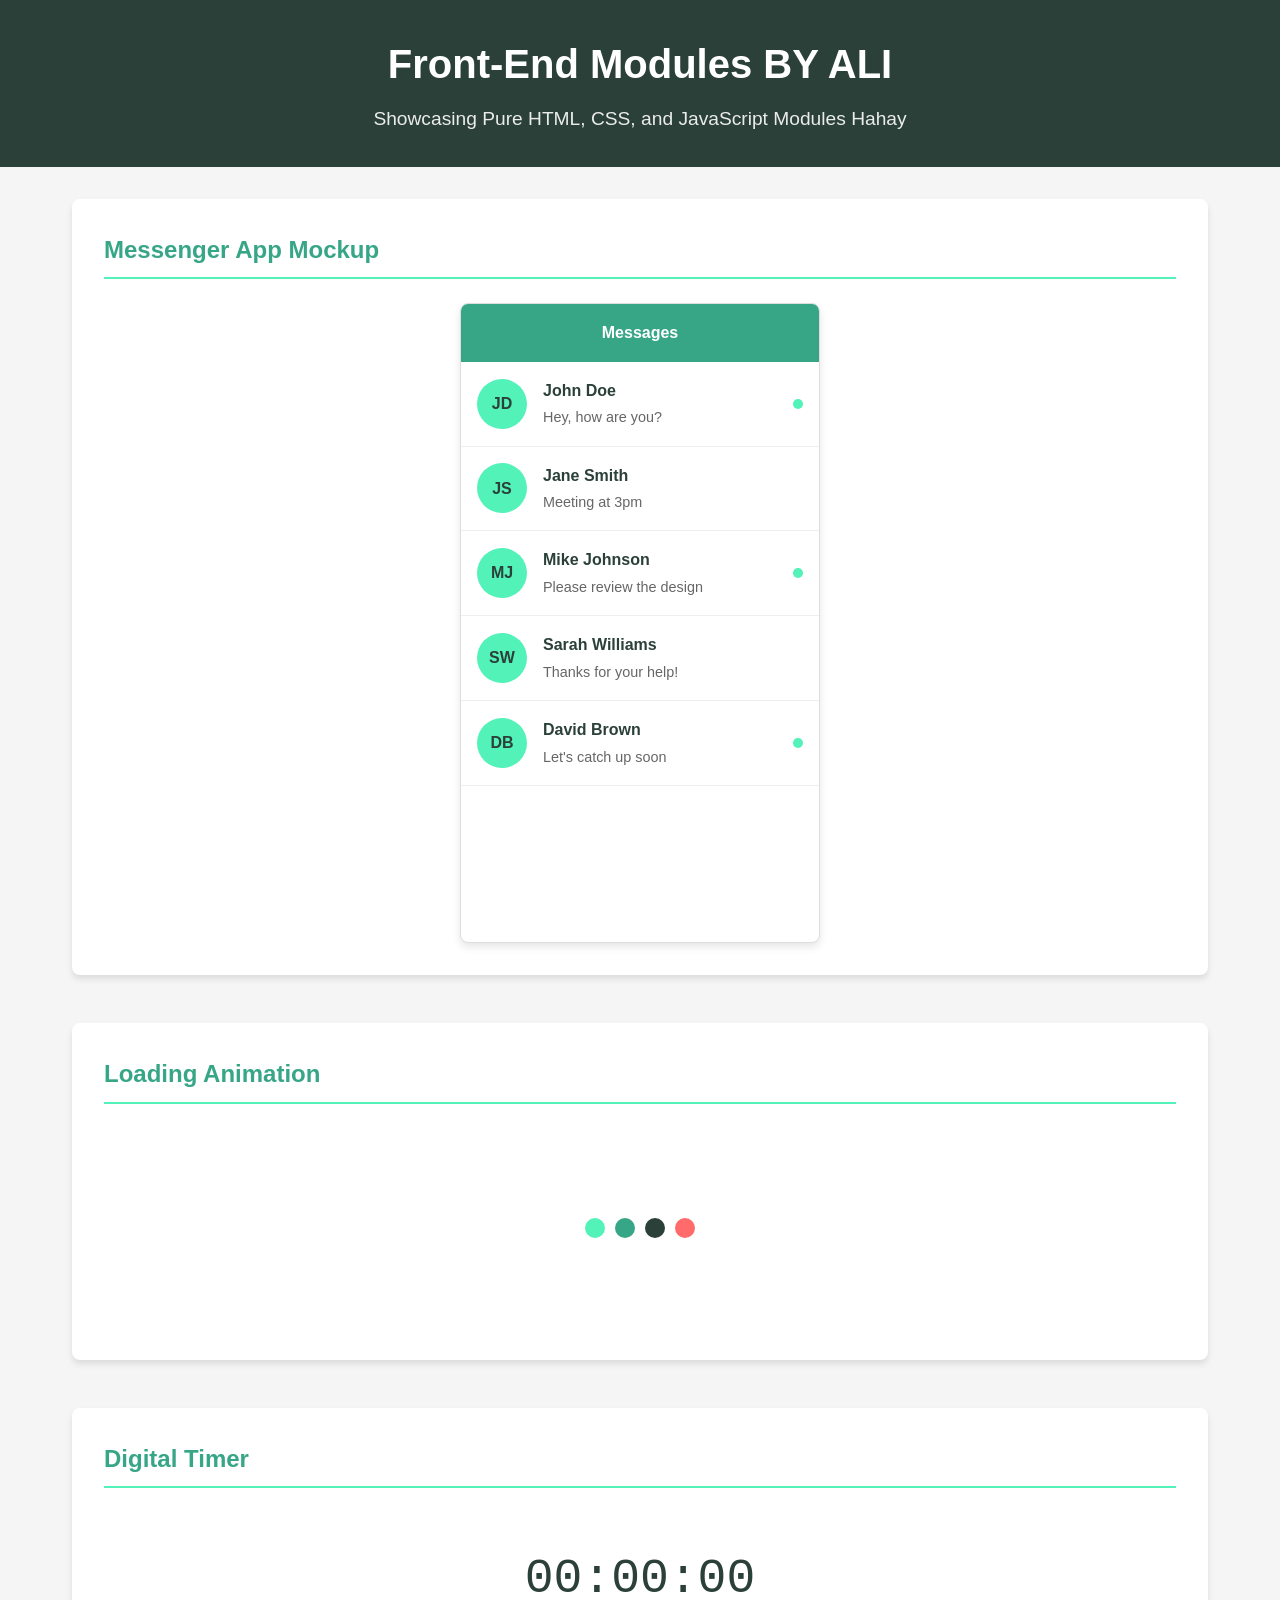
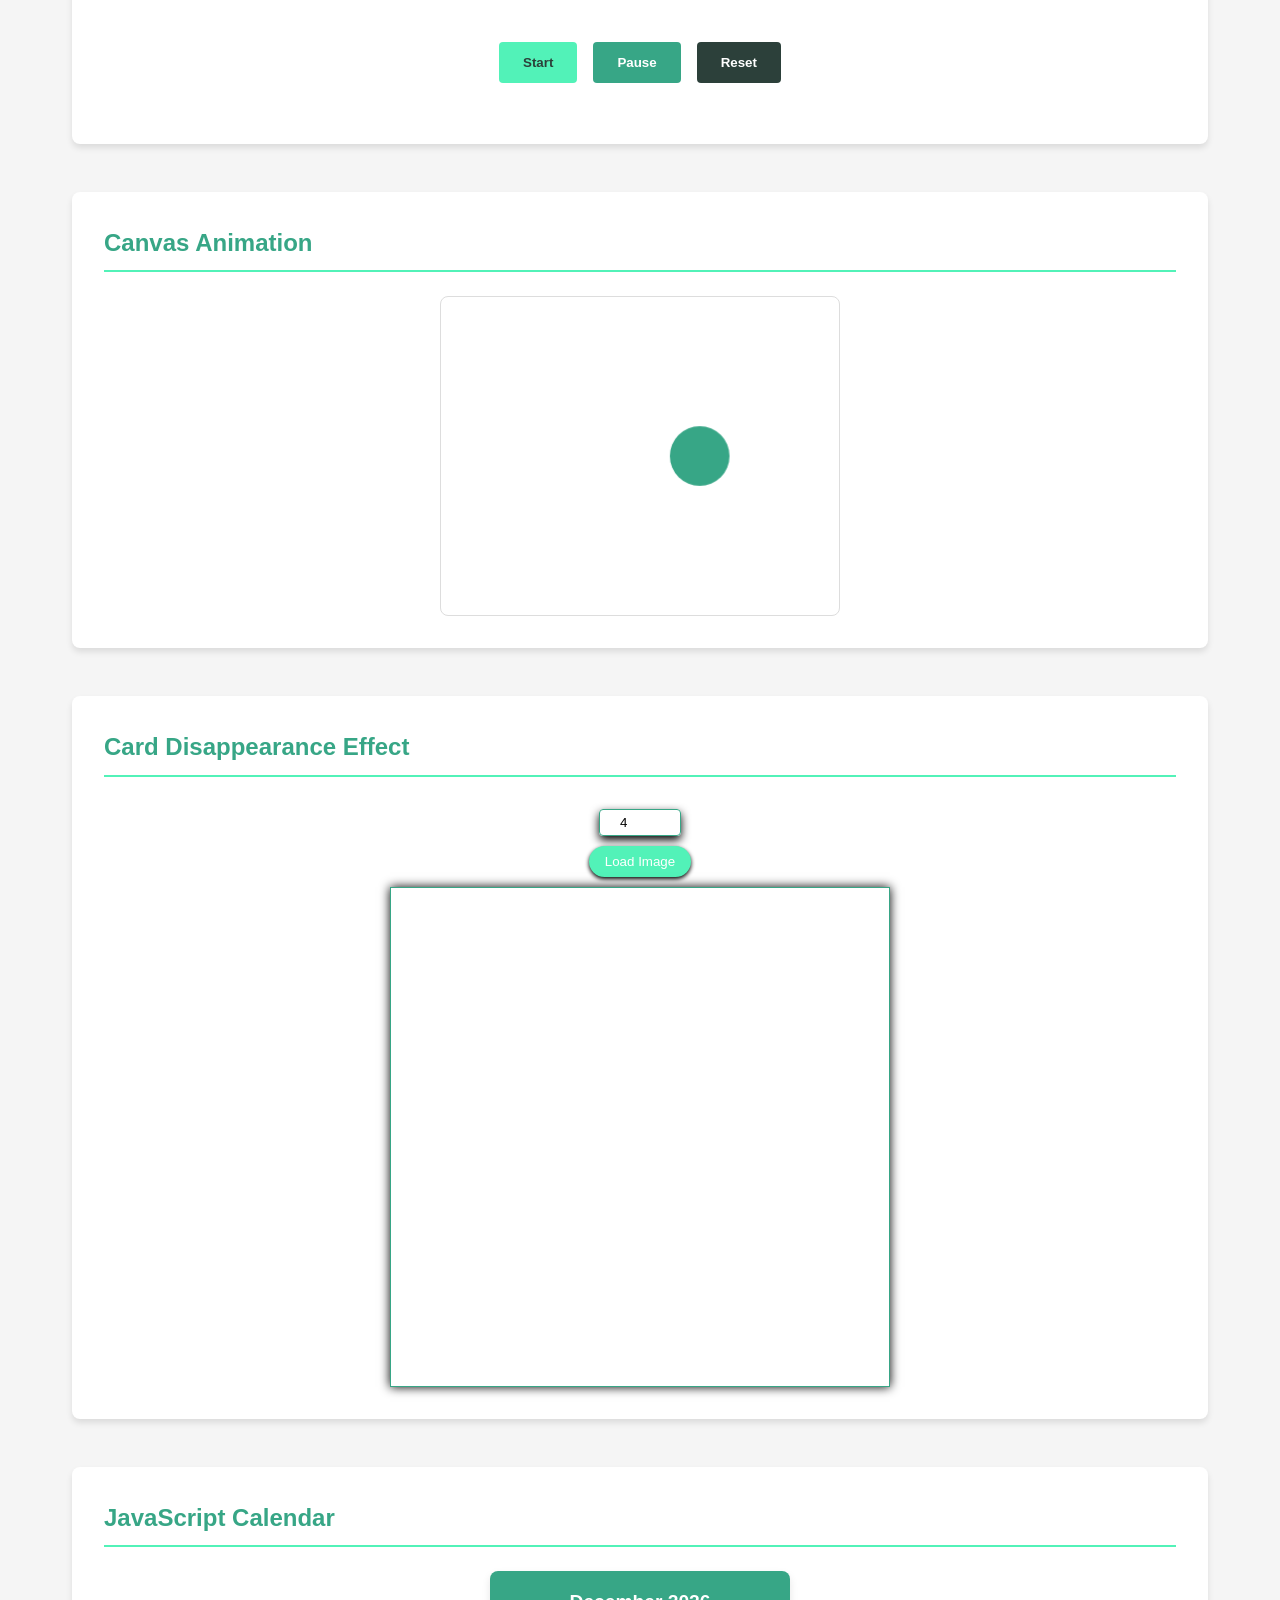
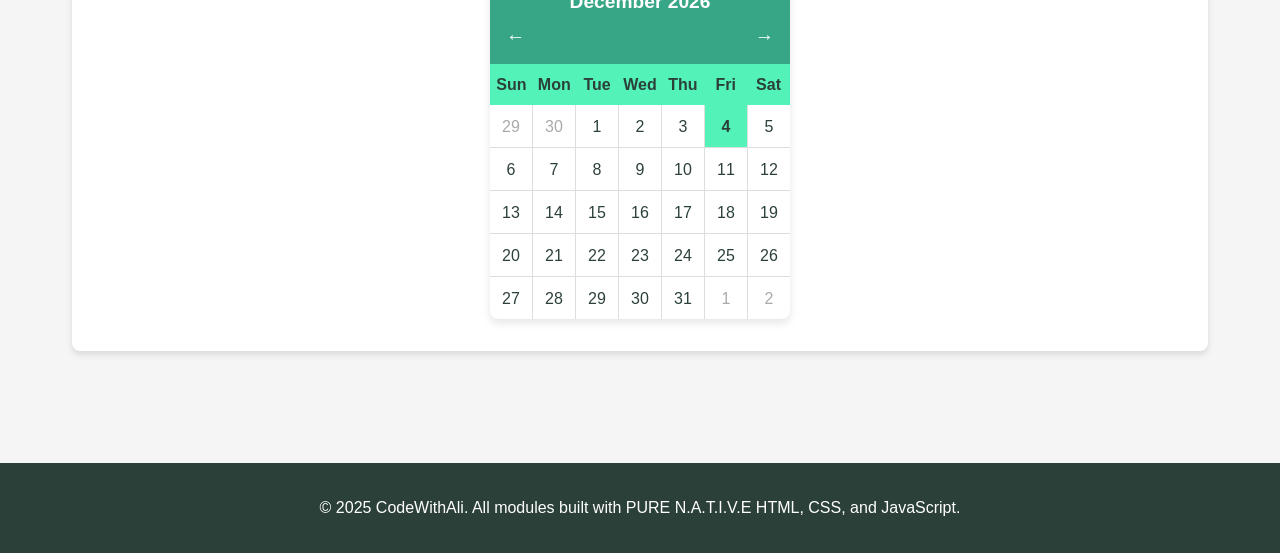
<file: index.html>
<!DOCTYPE html>
<html lang="en">

<head>
    <meta charset="UTF-8">
    <meta name="viewport" content="width=device-width, initial-scale=1.0">
    <title>Front-End LKS MODULES</title>
    <link rel="stylesheet" href="style.css">
</head>

<body>
    <header>
        <h1>Front-End Modules BY ALI</h1>
        <p class="subtitle">Showcasing Pure HTML, CSS, and JavaScript Modules Hahay</p>
    </header>

    <div class="container">
        <section>
            <h2>Messenger App Mockup</h2>
            <div class="messenger-container">
                <div class="messenger">
                    <div class="messenger-header">Messages</div>
                    <div class="dialogs-list" id="dialogsList">
                        <!-- Dialog items will be added here by JavaScript -->
                    </div>
                    <div class="chat-view" id="chatView">
                        <div class="chat-header">
                            <button class="back-button" id="backButton">←</button>
                            <div id="chatUserName">John Doe</div>
                            <div style="width: 24px;"></div> <!-- Spacer for alignment -->
                        </div>
                        <div class="chat-messages" id="chatMessages">
                            <!-- Chat messages will be added here by JavaScript -->
                        </div>
                        <div class="chat-input">
                            <input type="text" placeholder="Type a message..." id="messageInput">
                            <button id="sendButton">→</button>
                        </div>
                    </div>
                </div>
            </div>
        </section>

        <section>
            <h2>Loading Animation</h2>
            <div class="loading-container">
                <div class="loading-animation">
                    <div class="loading-dot dot-1"></div>
                    <div class="loading-dot dot-2"></div>
                    <div class="loading-dot dot-3"></div>
                    <div class="loading-dot dot-4"></div>
                </div>
            </div>
        </section>

        <section>
            <h2>Digital Timer</h2>
            <div class="timer-container">
                <div class="timer-display" id="timerDisplay">00:00:00</div>
                <div class="timer-controls">
                    <button class="timer-btn start-btn" id="startBtn">Start</button>
                    <button class="timer-btn pause-btn" id="pauseBtn">Pause</button>
                    <button class="timer-btn reset-btn" id="resetBtn">Reset</button>
                </div>
            </div>
        </section>

        <section>
            <h2>Canvas Animation</h2>
            <div class="canvas-container">
                <canvas id="animation-canvas" width="400" height="320"></canvas>
            </div>
        </section>

        <section>
            <h2>Card Disappearance Effect</h2>
            <div class="transition-container">
                <div class="controls">
                    <input type="number" id="gridSize" min="2" max="10" value="4" placeholder="Input gridSize(N)">
                    <button id="loadImage">Load Image</button>
                    <input type="file" id="imageUpload" accept="image/*" hidden>
                    <div id="imageContainer"></div>
                </div>
            </div>
        </section>

        <section>
            <h2>JavaScript Calendar</h2>
            <div class="calendar-container">
                <div class="calendar">
                    <div class="calendar-header">
                        <div class="calendar-month-year" id="calendarMonthYear"></div>
                        <div class="calendar-nav">
                            <button id="prevMonthBtn">←</button>
                            <button id="nextMonthBtn">→</button>
                        </div>
                    </div>
                    <div class="calendar-weekdays">
                        <div>Sun</div>
                        <div>Mon</div>
                        <div>Tue</div>
                        <div>Wed</div>
                        <div>Thu</div>
                        <div>Fri</div>
                        <div>Sat</div>
                    </div>
                    <div class="calendar-days" id="calendarDays">
                        <!-- Calendar days will be generated here -->
                    </div>
                </div>
            </div>
        </section>
    </div>

    <footer>
        <p>© 2025 CodeWithAli. All modules built with PURE N.A.T.I.V.E HTML, CSS, and JavaScript.</p>
    </footer>

    <script src="script.js"></script>
</body>

</html>
</file>
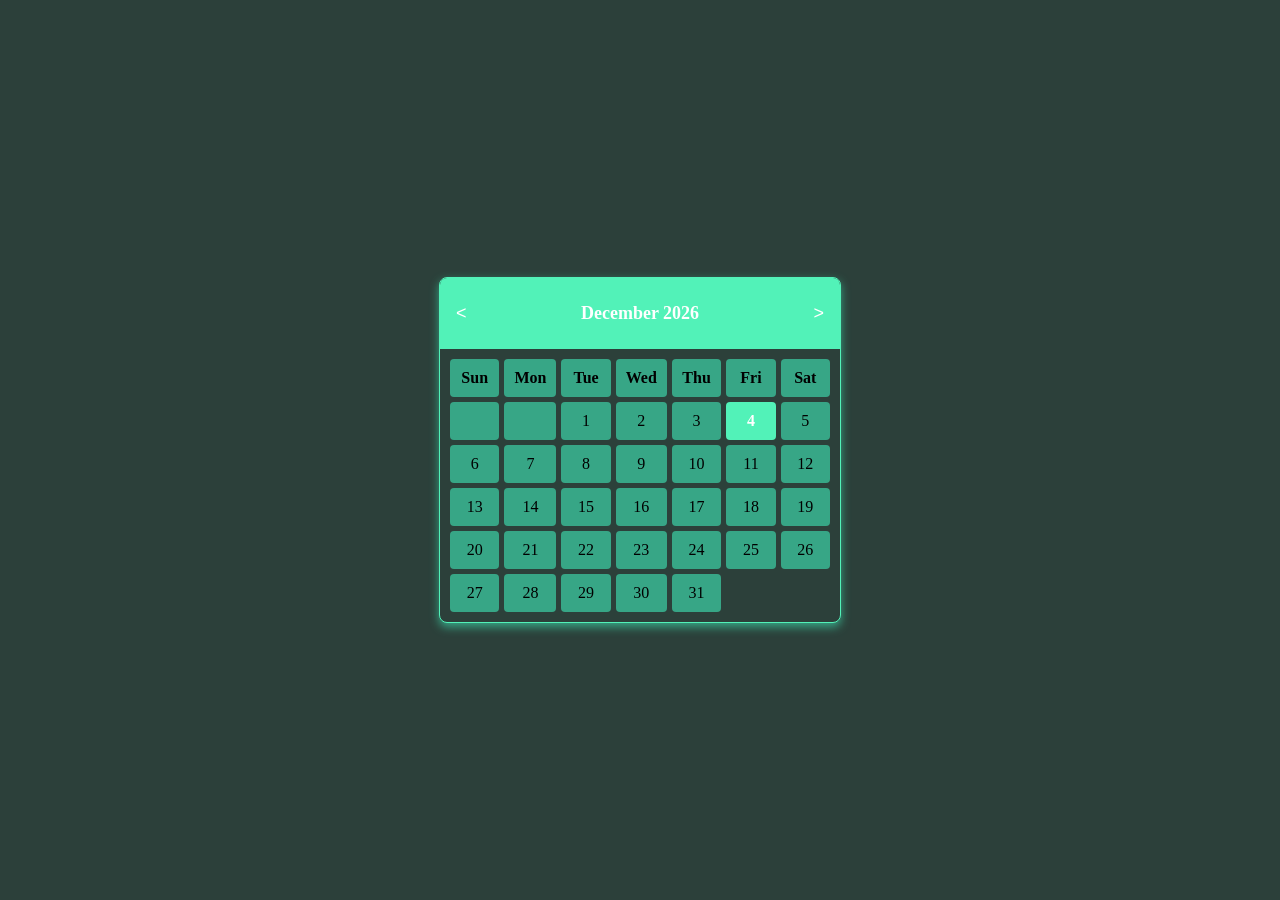
<file: components/calendar/index.html>
<!DOCTYPE html>
<html lang="en">
<head>
    <meta charset="UTF-8">
    <meta name="viewport" content="width=device-width, initial-scale=1.0">
    <title>Calendar</title>
    <link rel="stylesheet" href="style.css">
</head>
<body>
    <div class="container">
        <div class="cal-header">
            <button id="prevMonth">&lt;</button>
            <h2 id="monthYear"></h2>
            <button id="nextMonth">&gt;</button>
        </div>
        <div class="cal-grid" id="calGrid"></div>
    </div>


    <script src="script.js"></script>
</body>
</html>
</file>
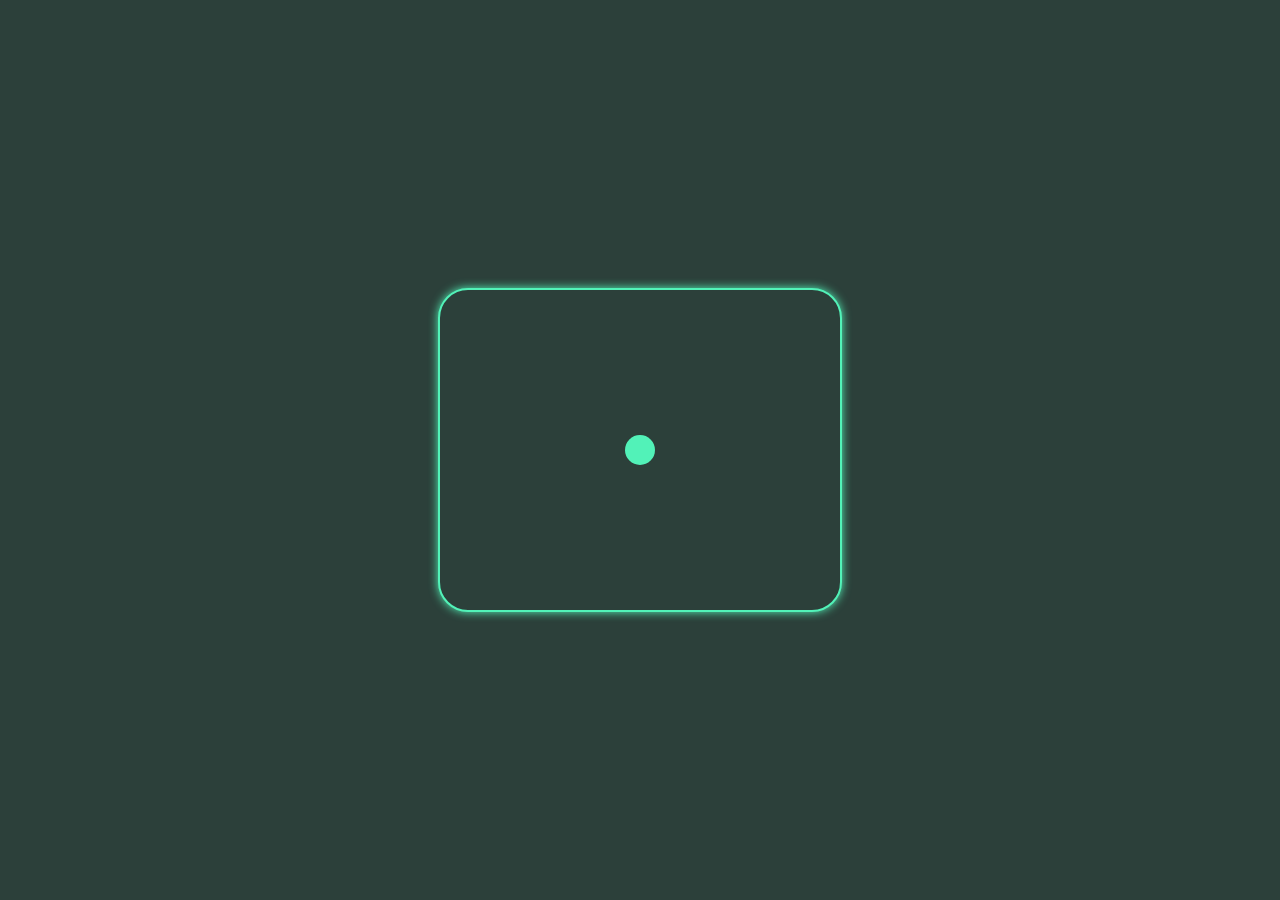
<file: components/canvas/index.html>
<!DOCTYPE html>
<html lang="en">
<head>
    <meta charset="UTF-8">
    <meta name="viewport" content="width=device-width, initial-scale=1.0">
    <title>Canvas Animation</title>
    <link rel="stylesheet" href="style.css">
</head>
<body>
    <div class="canvas">
        <div class="circle"></div>
    </div>
</body>
</html>
</file>
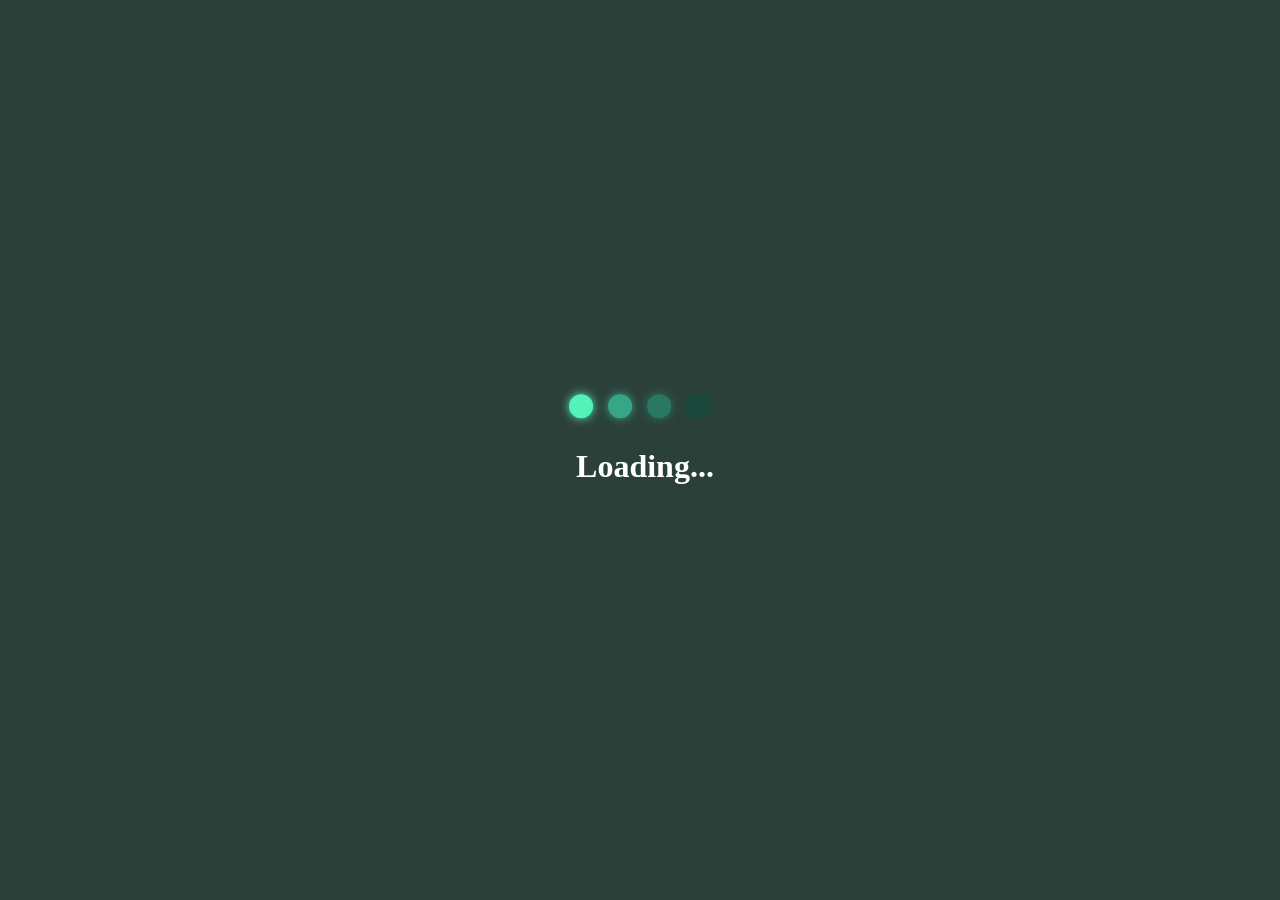
<file: components/loading/index.html>
<!DOCTYPE html>
<html lang="en">
<head>
    <meta charset="UTF-8">
    <meta name="viewport" content="width=device-width, initial-scale=1.0">
    <title>Loading screen</title>
    <link rel="stylesheet" href="style.css">
</head>
<body>
    <div class="Loader-container">
        <div id="Loader">
            <div class="dot"></div>
            <div class="dot"></div>
            <div class="dot"></div>
            <div class="dot"></div>
        </div>
        <h1 class="loader-text">Loading...</h1>
    </div>
</body>
</html>
</file>
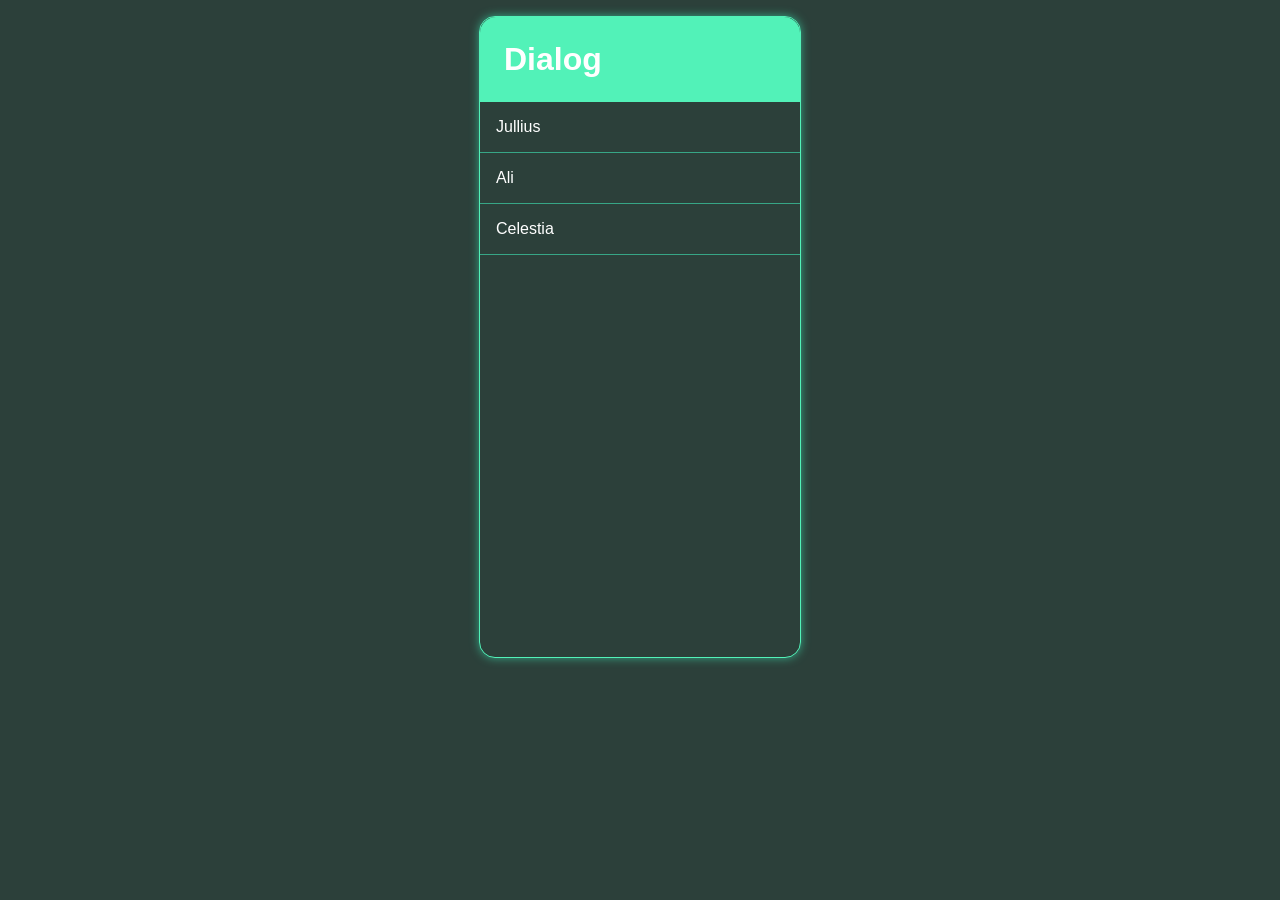
<file: components/messenger/index.html>
<!DOCTYPE html>
<html lang="en">

<head>
    <meta charset="UTF-8">
    <meta name="viewport" content="width=device-width, initial-scale=1.0">
    <title>Messenger App</title>
    <link rel="stylesheet" href="style.css">
</head>

<body>
    <div id="app">
        <!-- 1. Dialog Lists -->
        <div id="dialogList" class="screen">
            <div class="header">
                <h1>Dialog</h1>
            </div>
            <ul>
                <li onclick="openChat('Jullius')">Jullius</li>
                <li onclick="openChat('Ali')">Ali</li>
                <li onclick="openChat('Celestia')">Celestia</li>
            </ul>
        </div>

        <!-- 2. Chat Views -->
        <div id="chatView" class="screen">
            <div class="header">
                <button onclick="goBack()">&lt;</button>
                <h1 id="chat-user"></h1>
            </div>
            <div class="chat-messages">
                <div class="message received">Hello!</div>
                <div class="message sent">Hi! How are you?</div>
            </div>
            <div class="chat-input">
                <input type="text" id="chatInput" placeholder="Type here...">
                <button onclick="sendMsg()">Send</button>
            </div>
        </div>

    </div>
    
    <script src="script.js"></script>
</body>

</html>
</file>
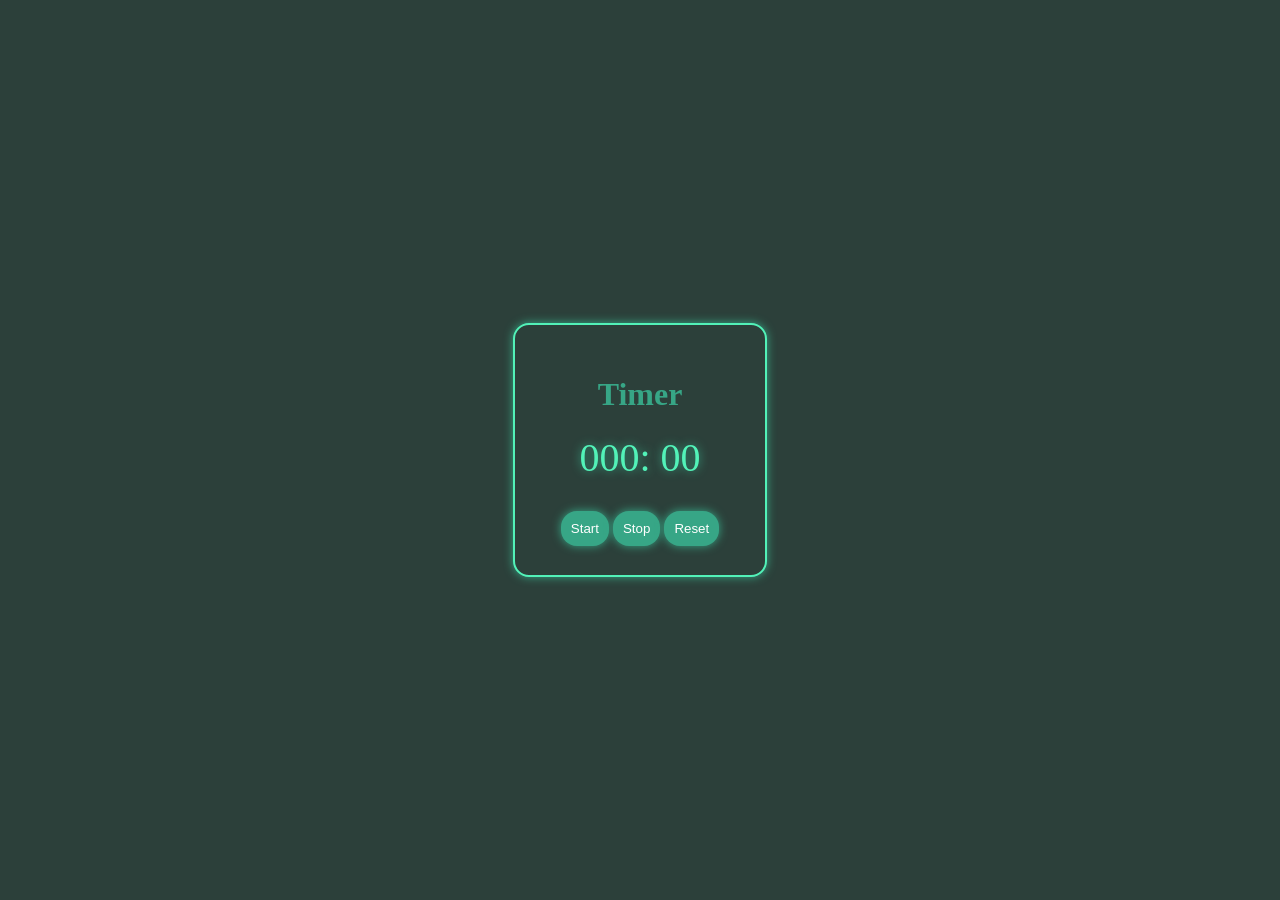
<file: components/timer/index.html>
<!DOCTYPE html>
<html lang="en">
<head>
    <meta charset="UTF-8">
    <meta name="viewport" content="width=device-width, initial-scale=1.0">
    <title>Timer</title>
    <link rel="stylesheet" href="style.css">
</head>
<body>
    <div class="timer-container">
        <h1>Timer</h1>
        <div id="timerDisplay">000:&nbsp;00</div>
        <div class="timerControls">
            <button id="start">Start</button>
            <button id="stop">Stop</button>
            <button id="reset">Reset</button>
        </div>
    </div>

    <script src="script.js"></script>
</body>
</html>
</file>
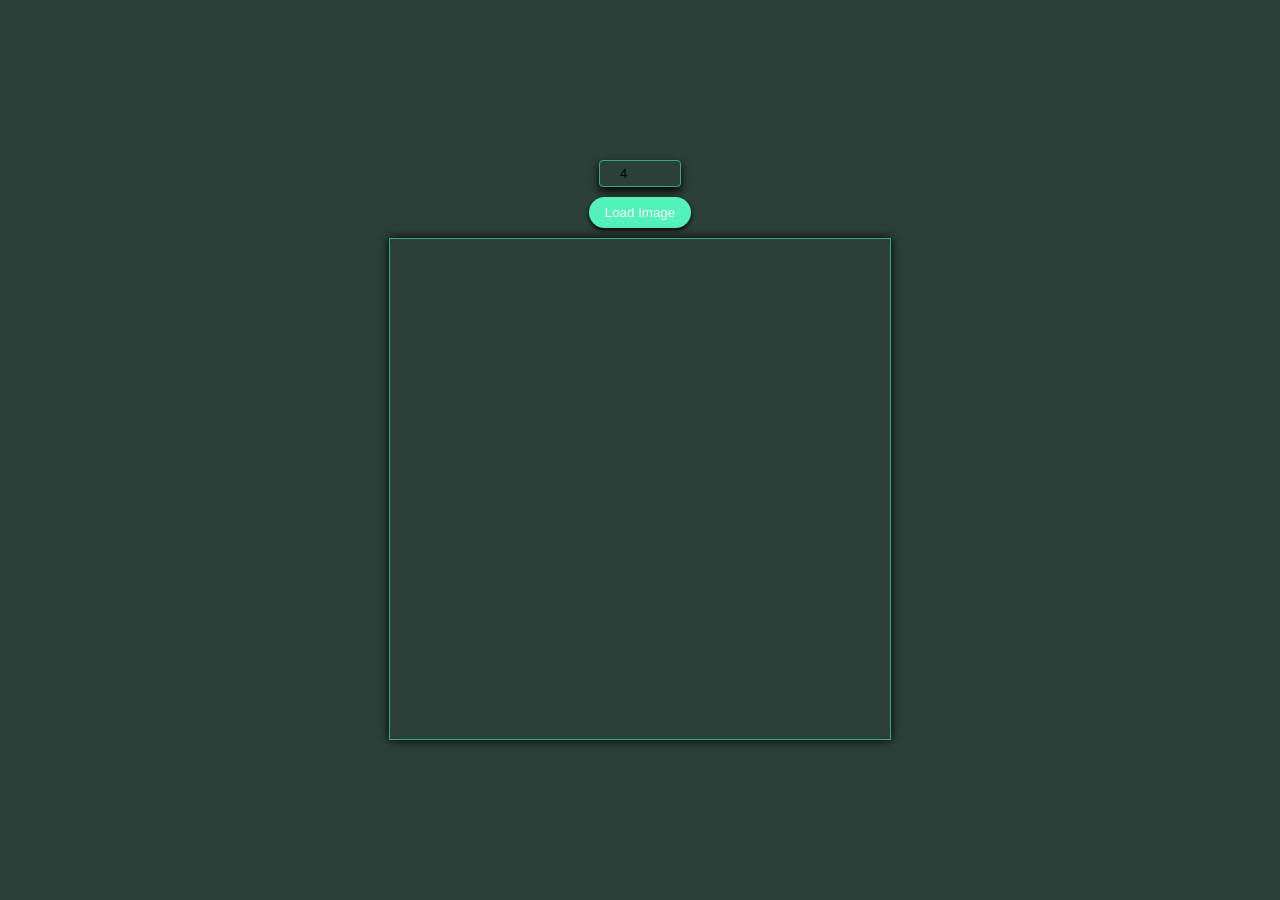
<file: components/transition/index.html>
<!DOCTYPE html>
<html lang="en">
<head>
    <meta charset="UTF-8">
    <meta name="viewport" content="width=device-width, initial-scale=1.0">
    <title>Transition Images</title>
    <link rel="stylesheet" href="style.css">
</head>
<body>
    
    <div class="controls">
        <input type="number" id="gridSize" min="2" max="10" value="4" placeholder="Input gridSize(N)">
        <button id="loadImage">Load Image</button>
        <input type="file" id="imageUpload" accept="image/*" hidden>
        <div id="imageContainer"></div>
    </div>
    

    <script src="script.js"></script>
</body>
</html>
</file>
<file: style.css>
:root {
    --primary: #52F2B8;
    --secondary: #2C403A;
    --accent: #37A686;
    --white: #FFFFFF;
    --light-gray: #F5F5F5;
    --dark-gray: #333333;
}

* {
    margin: 0;
    padding: 0;
    box-sizing: border-box;
    font-family: 'Segoe UI', Tahoma, Geneva, Verdana, sans-serif;
}

body {
    background-color: var(--light-gray);
    color: var(--secondary);
    line-height: 1.6;
}

header {
    background-color: var(--secondary);
    color: var(--white);
    padding: 2rem 0;
    text-align: center;
}

h1 {
    font-size: 2.5rem;
    margin-bottom: 0.5rem;
}

.subtitle {
    font-size: 1.2rem;
    opacity: 0.9;
}

.container {
    max-width: 1200px;
    margin: 0 auto;
    padding: 2rem;
}

section {
    margin-bottom: 3rem;
    background-color: var(--white);
    border-radius: 8px;
    box-shadow: 0 4px 6px rgba(0, 0, 0, 0.1);
    padding: 2rem;
}

h2 {
    color: var(--accent);
    margin-bottom: 1.5rem;
    padding-bottom: 0.5rem;
    border-bottom: 2px solid var(--primary);
}

.module-container {
    display: flex;
    flex-wrap: wrap;
    gap: 2rem;
    justify-content: center;
}

.module {
    flex: 1;
    min-width: 300px;
    max-width: 100%;
}

/* Messenger App Styles */
.messenger-container {
    display: flex;
    justify-content: center;
}

.messenger {
    width: 360px;
    height: 640px;
    background-color: var(--white);
    border: 1px solid #ddd;
    border-radius: 8px;
    overflow: hidden;
    position: relative;
    box-shadow: 0 4px 8px rgba(0, 0, 0, 0.1);
}

.messenger-header {
    background-color: var(--accent);
    color: var(--white);
    padding: 1rem;
    text-align: center;
    font-weight: bold;
}

.dialogs-list {
    height: 548px;
    overflow-y: auto;
}

.dialog-item {
    padding: 1rem;
    border-bottom: 1px solid #eee;
    display: flex;
    align-items: center;
    cursor: pointer;
    transition: background-color 0.2s;
}

.dialog-item:hover {
    background-color: var(--light-gray);
}

.dialog-avatar {
    width: 50px;
    height: 50px;
    border-radius: 50%;
    background-color: var(--primary);
    margin-right: 1rem;
    display: flex;
    align-items: center;
    justify-content: center;
    color: var(--secondary);
    font-weight: bold;
}

.dialog-info {
    flex: 1;
}

.dialog-name {
    font-weight: bold;
    margin-bottom: 0.2rem;
}

.dialog-last-message {
    font-size: 0.9rem;
    color: #666;
}

.chat-view {
    display: none;
    height: 548px;
    flex-direction: column;
}

.chat-header {
    background-color: var(--accent);
    color: var(--white);
    padding: 1rem;
    display: flex;
    align-items: center;
    justify-content: space-between;
}

.back-button {
    background: none;
    border: none;
    color: var(--white);
    font-size: 1.2rem;
    cursor: pointer;
}

.chat-messages {
    flex: 1;
    padding: 1rem;
    overflow-y: auto;
    background-color: #f9f9f9;
}

.message {
    margin-bottom: 1rem;
    max-width: 70%;
    padding: 0.8rem;
    border-radius: 8px;
    position: relative;
}

.received {
    background-color: var(--white);
    align-self: flex-start;
    border: 1px solid #ddd;
}

.sent {
    background-color: var(--primary);
    align-self: flex-end;
    margin-left: auto;
}

.chat-input {
    display: flex;
    padding: 0.5rem;
    background-color: var(--white);
    border-top: 1px solid #ddd;
}

.chat-input input {
    flex: 1;
    padding: 0.8rem;
    border: 1px solid #ddd;
    border-radius: 20px;
    outline: none;
}

.chat-input button {
    background-color: var(--accent);
    color: var(--white);
    border: none;
    border-radius: 50%;
    width: 40px;
    height: 40px;
    margin-left: 0.5rem;
    cursor: pointer;
}

/* Loading Animation Styles */
.loading-container {
    display: flex;
    justify-content: center;
    align-items: center;
    height: 200px;
}

.loading-animation {
    display: flex;
    align-items: center;
    justify-content: center;
}

.loading-dot {
    width: 20px;
    height: 20px;
    border-radius: 50%;
    margin: 0 5px;
    animation: bounce 1.5s infinite ease-in-out;
}

.dot-1 {
    background-color: var(--primary);
    animation-delay: 0s;
}

.dot-2 {
    background-color: var(--accent);
    animation-delay: 0.2s;
}

.dot-3 {
    background-color: var(--secondary);
    animation-delay: 0.4s;
}

.dot-4 {
    background-color: #FF6B6B;
    animation-delay: 0.6s;
}

@keyframes bounce {

    0%,
    100% {
        transform: translateY(0);
    }

    50% {
        transform: translateY(-20px);
    }
}

/* Timer Styles */
.timer-container {
    display: flex;
    flex-direction: column;
    align-items: center;
    justify-content: center;
    height: 200px;
}

.timer-display {
    font-size: 3rem;
    font-family: monospace;
    margin-bottom: 1.5rem;
    color: var(--secondary);
}

.timer-controls {
    display: flex;
    gap: 1rem;
}

.timer-btn {
    padding: 0.8rem 1.5rem;
    border: none;
    border-radius: 4px;
    font-weight: bold;
    cursor: pointer;
    transition: all 0.2s;
}

.start-btn {
    background-color: var(--primary);
    color: var(--secondary);
}

.pause-btn {
    background-color: var(--accent);
    color: var(--white);
}

.reset-btn {
    background-color: var(--secondary);
    color: var(--white);
}

.timer-btn:hover {
    transform: translateY(-2px);
    box-shadow: 0 4px 8px rgba(0, 0, 0, 0.1);
}

/* Canvas Animation Styles */
.canvas-container {
    display: flex;
    justify-content: center;
    align-items: center;
    height: 320px;
}

#animation-canvas {
    width: 400px;
    height: 320px;
    background-color: var(--white);
    border: 1px solid #ddd;
    border-radius: 8px;
}

/* Card Disappearance Effect Styles */
.transition-container {
    display: flex;
    flex-direction: column;
    align-items: center;
    gap: 1rem;
    margin-top: 2rem;
}

.controls {
    display: flex;
    align-items: center;
    flex-direction: column;
    align-items: center;
    gap: 10px;
}

#imageContainer {
    position: relative;
    width: 500px;
    height: 500px;
    border: 1px solid var(--accent);
    overflow: hidden;
    box-shadow: 0 0 10px black;
}

.card {
    position: absolute;
    background-size: cover;
    background-position: center;
    border: 1px solid var(--accent);
    cursor: pointer;
    transition: opacity 0.5s, transform 0.5s;
}

.card.disappearing {
    opacity: 0;
    transform: scale(0.5) rotate(45deg);
    pointer-events: none;
}

.controls input {
    background: none;
    border: 1px solid var(--accent);
    padding: 5px 20px;
    border-radius: 4px;
    box-shadow: 0 4px 10px black;
}

.controls button {
    padding: 8px 16px;
    background-color: var(--primary);
    color: white;
    border: 1px solid var(--secondary);
    border: none;
    border-radius: 16px;
    cursor: pointer;
    box-shadow: 0 2px 4px black;
}



/* Calendar Styles */
.calendar-container {
    display: flex;
    justify-content: center;
}

.calendar {
    width: 300px;
    background-color: var(--white);
    border-radius: 8px;
    box-shadow: 0 4px 8px rgba(0, 0, 0, 0.1);
    overflow: hidden;
}

.calendar-header {
    background-color: var(--accent);
    color: var(--white);
    padding: 1rem;
    text-align: center;
}

.calendar-month-year {
    font-size: 1.2rem;
    font-weight: bold;
    margin-bottom: 0.5rem;
}

.calendar-nav {
    display: flex;
    justify-content: space-between;
}

.calendar-nav button {
    background: none;
    border: none;
    color: var(--white);
    font-size: 1.2rem;
    cursor: pointer;
}

.calendar-weekdays {
    display: grid;
    grid-template-columns: repeat(7, 1fr);
    background-color: var(--primary);
    padding: 0.5rem 0;
    text-align: center;
    font-weight: bold;
    color: var(--secondary);
}

.calendar-days {
    display: grid;
    grid-template-columns: repeat(7, 1fr);
    gap: 1px;
    background-color: #ddd;
}

.calendar-day {
    aspect-ratio: 1;
    background-color: var(--white);
    display: flex;
    align-items: center;
    justify-content: center;
    cursor: pointer;
    transition: background-color 0.2s;
}

.calendar-day:hover {
    background-color: var(--light-gray);
}

.calendar-day.today {
    background-color: var(--primary);
    font-weight: bold;
}

.calendar-day.other-month {
    color: #aaa;
}

.calendar-day.selected {
    background-color: var(--accent);
    color: var(--white);
}

footer {
    background-color: var(--secondary);
    color: var(--white);
    text-align: center;
    padding: 2rem 0;
    margin-top: 2rem;
}

@media (max-width: 768px) {
    .module {
        min-width: 100%;
    }

    .messenger {
        width: 100%;
        height: 500px;
    }

    .dialogs-list,
    .chat-view {
        height: 408px;
    }
}
</file>
<file: components/calendar/style.css>
:root {
    --primary: #52F2B8;
    --secondary: #2C403A;
    --accent: #37A686;
}

body {
    margin: 0;
    display: flex;
    align-items: center;
    justify-content: center;
    height: 100vh;
    background-color: var(--secondary);
}

.container {
    width: 400px;
    background-color: #2C403A;;
    border-radius: 8px;
    box-shadow: 0 4px 10px var(--accent);
    border: 1px solid var(--primary);
    overflow: hidden;
}

.cal-header {
    display: flex;
    justify-content: space-between;
    align-items: center;
    padding: 10px;
    background-color: #52F2B8;
    color: white;
}

.cal-header h2 {
    font-size: 18px;
}

.cal-header button {
    background: none;
    border: none;
    color: white;
    font-size: 18px;
    cursor: pointer;
}

.cal-grid {
    display: grid;
    grid-template-columns: repeat(7, 1fr);
    gap: 5px;
    padding: 10px;
}

.cal-grid div {
    text-align: center;
    padding: 10px;
    border-radius: 4px;
    background-color: #37A686;
}

.cal-grid .day {
    font-weight: bold;
}

.cal-grid .today {
    background-color: #52F2B8;
    color: white;
    font-weight: bold;
}
</file>
<file: components/canvas/style.css>
:root {
    --primary: #52f2b8;
    --secondary: #2c403a;
    --accent: #37a686;
}

* {
    margin: 0;
    padding: 0;
    list-style: none;
    text-decoration: none;
    font-family: Arial, Helvetica, sans-serif;
}

body {
    background-color: var(--secondary);
}

.canvas {
    width: 400px;
    height: 320px;
    position: fixed;
    transform: translate(-50%, 50%);
    left: 50%;
    bottom: 50%;
    overflow: hidden;
    background-color: #2c403a;
    border: 2px solid var(--primary);
    border-radius: 30px;
    box-shadow: 0 0 10px var(--primary);
    animation: aura 3s infinite ease-out;
}

.circle {
    width: 30px;
    height: 30px;
    border-radius: 50%;
    background-color: var(--primary);
    position: absolute;
    transform: translate(-50%, 50%);
    left: 50%;
    bottom: 50%;
    animation: moveRight 3s linear infinite, aura 3.5s infinite ease-out;
}

@keyframes moveRight {
    0%, 100% { left: 30px; }
    50% { left: 370px }
}

@keyframes aura {
    0%, 100% { box-shadow: 0 0 10px #0000;}
    50% { box-shadow: 0 0 20px var(--primary);}
}
</file>
<file: components/loading/style.css>
:root {
    --primary: #52f2b8;
    --secondary: #2c403a;
    --accent: #37a686;

    --mixer-1: #297861;
    --mixer-2: #19483b;
}

body {
    background-color: var(--secondary);
}

.Loader-container {
    display: flex;
    flex-direction: column;
    position: fixed;
    transform: translate(-50%, 50%);
    left: 50%;
    bottom: 50%;
}

#Loader {
    display: flex;
    gap: 15px;
    justify-content: center;
}

.dot {
    width: 24px;
    height: 24px;
    border-radius: 50%;
    background-color: var(--primary);
    animation: bounce 2s infinite ease-in-out, aura 2s infinite ease-in-out;
    box-shadow: 0 0 10px var(--primary);
}

.dot:nth-child(2) {
    background-color: var(--accent);
    animation-delay: 0.2s, 0.2s;
    box-shadow: 0 0 10px var(--accent);
}

.dot:nth-child(3) {
    background-color: var(--mixer-1);
    animation-delay: 0.4s, 0.4s;
    box-shadow: 0 0 10px var(--mixer-1);
}

.dot:nth-child(4) {
    background-color: var(--mixer-2);
    animation-delay: 0.6s, 0.6s;
    box-shadow: 0 0 10px var(--mixer-2);
}

h1 {
    font-size: 2rem;
    margin-top: 30px;
    margin-left: 10px;
    animation: aura2 2s infinite ease-in-out;
    color: white;
}

@keyframes bounce {
    0% {
        transform: translateY(0);
    }

    50% {
        transform: translateY(-15px);
    }

    100% {
        transform: translateY(0);
    }
}

@keyframes aura {
    0%, 100% {
        box-shadow: 0 0 10px rgba(0, 0, 0, 0);
    }
    50% {
        box-shadow: 0 0 20px var(--primary);
    }
}

@keyframes aura2 {
    0%, 100% {
        text-shadow: 0 0 10ox #0000;
    }
    50% {
        text-shadow: 0 0 20px var(--primary);
    }
}
</file>
<file: components/messenger/style.css>
:root {
    --primary: #52f2b8;
    --secondary: #2c403a;
    --accent: #37a686;
}

* {
    margin: 0;
    padding: 0;
    list-style: none;
    text-decoration: none;
    font-family: Arial, Helvetica, sans-serif;
}

body {
    display: flex;
    align-items: center;
    justify-content: center;
    background-color: var(--secondary);
}

/* structural */

#app {
    width: 320px;
    height: 640px;
    margin: 16px auto;
    align-items: center;
    justify-content: center;
    background-color: var(--secondary);
    border-radius: 16px;
    border: 1px solid var(--primary);
    box-shadow: 0 0 10px var(--accent);
}

.screen {
    display: none;
    flex-direction: column;
    height: 100%;
}

.screen.active {
    display: flex;
}

.header {
    padding: 8px;
    display: flex;
    align-items: center;
    text-align: center;
    background-color: var(--primary);
    color: white;
    border-top-right-radius: 16px;
    border-top-left-radius: 16px;
}

.header h1 {
    margin: 16px;
    text-align: center;
}

.header button {
    background: none;
    border: none;
    color: white;
    font-size: 30px;
    cursor: pointer;
}

/* list style */

ul {
    padding: 0;
}

ul li {
    padding: 16px;
    font-size: 16px;
    color: white;
    border-bottom: 1px solid var(--accent);
    color: white;
    cursor: pointer;
}

ul li:hover {
    background-color: var(--accent);
}

/* chat messages */

.chat-messages {
    display: flex;
    flex-direction: column;
    flex: 1;
    overflow-y: auto;
    padding: 16px;
    gap: 8px;    
}

.message {
    padding: 8px 12px;
    border-radius: 16px;
    max-width: 70%;
}

.message.received {
    background-color: white;
    align-self: flex-start;
}

.message.sent {
    background-color: var(--accent);
    color: white;
    align-self: flex-end;
}

/* input */

.chat-input {
    display: flex;
    padding: 16px;
    border-top: 1px solid var(--accent);
}

.chat-input input {
    flex: 1;
    padding: 8px 16px;
    border: 1px solid #ccc;
    border-radius: 16px;
    margin-right: 8px;
}

.chat-input button {
    padding: 8px;
    border: none;
    border-radius: 16px;
    background-color: var(--primary);
    color: white;
    cursor: pointer;
}
</file>
<file: components/timer/style.css>
:root {
    --primary: #52f2b8;
    --secondary: #2c403a;
    --accent: #37a686; 
}

body {
    display: flex;
    align-items: center;
    justify-content: center;
    background-color: var(--secondary);
}

.timer-container {
    width: 250px;
    height: 250px;
    display: flex;
    flex-direction: column;
    align-items: center;
    justify-content: center;
    border: 2px solid var(--primary);
    border-radius: 16px;
    position: fixed;
    transform: translate(-50%, 50%);
    left: 50%;
    bottom: 50%;
    color: white;
    background-color: #2c403a;
    color: var(--accent);
    box-shadow: 0 0 10px var(--accent);
}

#timerDisplay {
    font-size: 40px;
    color: var(--primary);
    text-shadow: 0 0 10px var(--accent);
}

.timer-container button{
    padding: 10px;
    border: none;
    border-radius: 16px;
    margin-top: 30px;
    background-color: var(--accent);
    color: white;
    cursor: pointer;
    box-shadow: 0 0 10px var(--accent);
}
</file>
<file: components/transition/style.css>
:root {
    --primary: #52F2B8;
    --secondary: #2C403A;
    --accent: #37A686;
}

body {
    margin: 0;
    align-items: center;
    justify-content: center;
    display: flex;
    height: 100vh;
    background-color: var(--secondary);
}

.controls {
    display: flex;
    align-items: center;
    flex-direction: column;
    align-items: center;
    gap: 10px;
}

#imageContainer {
    position: relative;
    width: 500px;
    height: 500px;
    border: 1px solid var(--accent);
    overflow: hidden;
    box-shadow: 0 0 10px black;
}

.card {
    position: absolute;
    background-size: cover;
    background-position: center;
    border: 1px solid var(--accent);
    cursor: pointer;
    transition: opacity 0.5s, transform 0.5s;
}

.card.disappearing {
    opacity: 0;
    transform: scale(0.5) rotate(45deg);
    pointer-events: none;
}

input {
    background: none;
    border: 1px solid var(--accent);
    padding: 5px 20px;
    border-radius: 4px;
    box-shadow: 0 4px 10px black;
}

button {
    padding: 8px 16px;
    background-color: var(--primary);
    color: white;
    border: 1px solid var(--secondary);
    border: none;
    border-radius: 16px;
    cursor: pointer;
    box-shadow: 0 2px 4px black;
}
</file>
